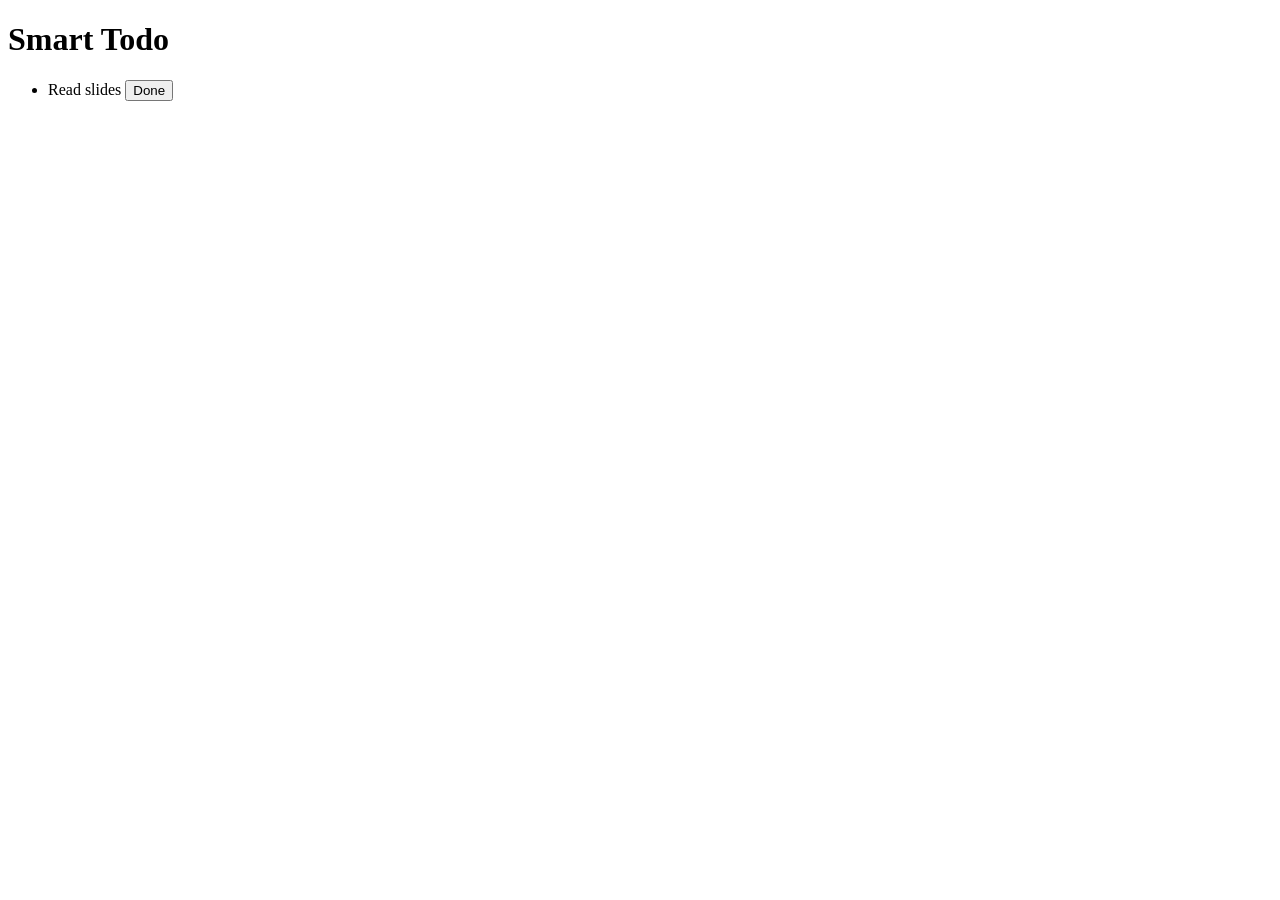
<file: index.html>
<!DOCTYPE html>
<html lang="en">
<head>
    <meta charset="UTF-8">
    <meta name="viewport" content="width=device-width, initial-scale=1.0">
    <title>Smart Todo</title>
</head>
<body>
    <main>
        <h1>Smart Todo</h1>
        <ul aria-label="Todo list">
            <li>
                Read slides
                <button type="button">Done</button>
            </li>
        </ul>
    </main>
</body>
</html>
</file>
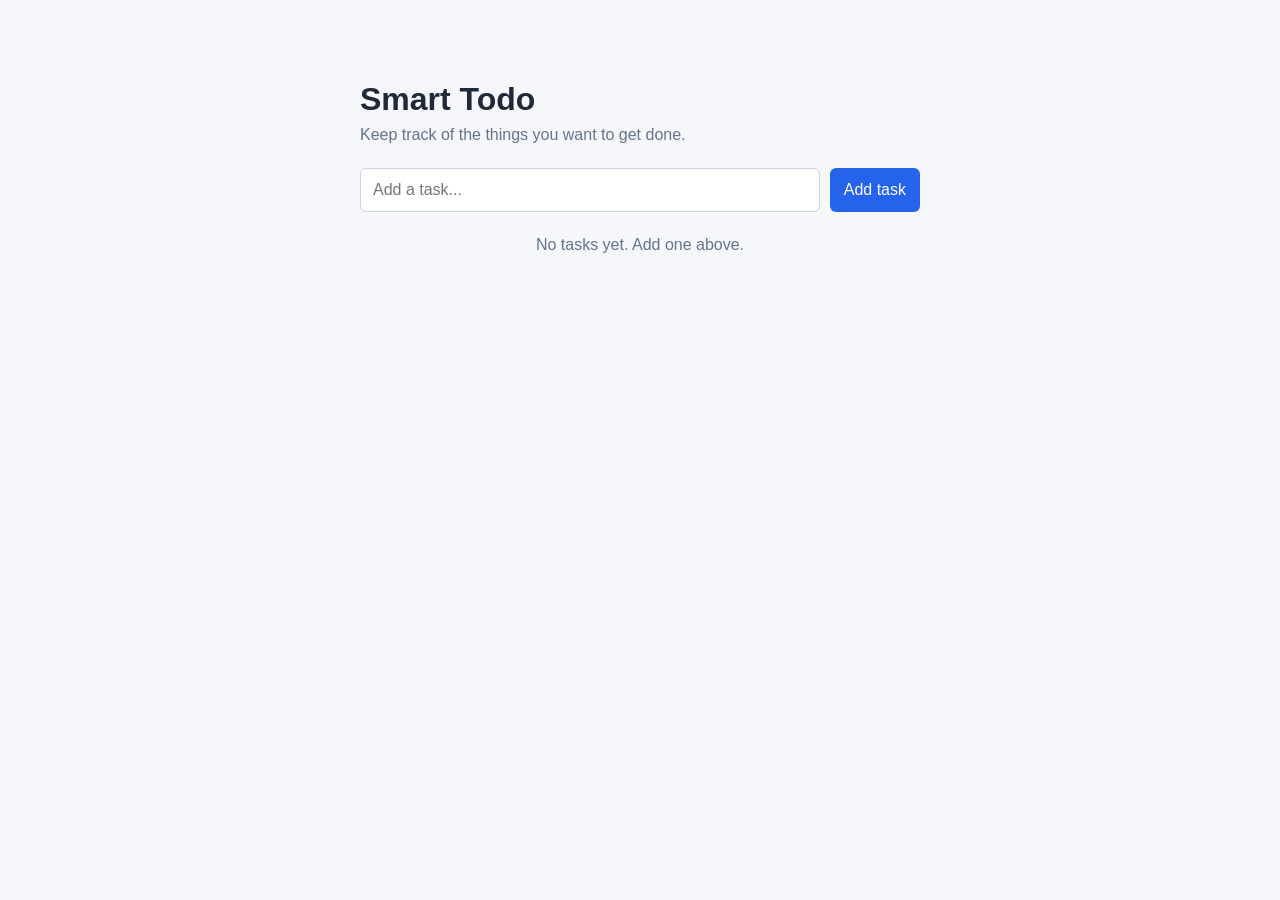
<file: smart_todo 1.html>
<!DOCTYPE html>
<html lang="en">
<head>
    <meta charset="UTF-8">
    <meta name="viewport" content="width=device-width, initial-scale=1.0">
    <title>Smart Todo</title>
    <style>
        * { box-sizing: border-box; }

        body {
            max-width: 600px;
            margin: 40px auto;
            padding: 20px;
            background: #f5f7fa;
            color: #1f2937;
            font-family: Arial, sans-serif;
        }

        h1 { margin-bottom: 8px; }
        .subtitle { margin-top: 0; color: #64748b; }

        form { display: flex; gap: 10px; margin: 24px 0; }

        input {
            flex: 1;
            min-width: 0;
            padding: 12px;
            border: 1px solid #cbd5e1;
            border-radius: 6px;
            font: inherit;
        }

        button {
            padding: 9px 14px;
            border: 0;
            border-radius: 6px;
            background: #2563eb;
            color: white;
            font: inherit;
            cursor: pointer;
        }

        button:hover { background: #1d4ed8; }
        button:focus-visible, input:focus-visible { outline: 3px solid #93c5fd; outline-offset: 2px; }

        ul { list-style: none; padding: 0; }

        li {
            display: flex;
            align-items: center;
            gap: 12px;
            margin-bottom: 10px;
            padding: 14px;
            border: 1px solid #e5e7eb;
            border-radius: 8px;
            background: white;
        }

        li span { flex: 1; overflow-wrap: anywhere; }
        li.completed span { color: #64748b; text-decoration: line-through; }
        .toggle { background: #16a34a; }
        .toggle:hover { background: #15803d; }
        .delete { background: #dc2626; }
        .delete:hover { background: #b91c1c; }
        #empty-message { color: #64748b; text-align: center; }

        @media (max-width: 420px) {
            form { flex-direction: column; }
            form button { width: 100%; }
        }
    </style>
</head>
<body>
    <main>
        <h1>Smart Todo</h1>
        <p class="subtitle">Keep track of the things you want to get done.</p>

        <form id="todo-form">
            <label for="todo-input" hidden>New task</label>
            <input id="todo-input" type="text" placeholder="Add a task..." maxlength="200" required>
            <button type="submit">Add task</button>
        </form>

        <ul id="todo-list" aria-label="Todo list"></ul>
        <p id="empty-message">No tasks yet. Add one above.</p>
    </main>

    <script>
        // Tasks live in this array for as long as the page remains open.
        const todos = [];
        const form = document.querySelector('#todo-form');
        const input = document.querySelector('#todo-input');
        const list = document.querySelector('#todo-list');
        const emptyMessage = document.querySelector('#empty-message');

        function renderTodos() {
            list.replaceChildren();
            emptyMessage.hidden = todos.length > 0;

            todos.forEach((todo, index) => {
                const item = document.createElement('li');
                item.classList.toggle('completed', todo.completed);

                const text = document.createElement('span');
                text.textContent = todo.text;

                const toggleButton = document.createElement('button');
                toggleButton.type = 'button';
                toggleButton.className = 'toggle';
                toggleButton.textContent = todo.completed ? 'Undo' : 'Done';
                toggleButton.setAttribute('aria-label', `${todo.completed ? 'Mark' : 'Complete'} ${todo.text}`);
                toggleButton.addEventListener('click', () => {
                    todos[index].completed = !todos[index].completed;
                    renderTodos();
                });

                const deleteButton = document.createElement('button');
                deleteButton.type = 'button';
                deleteButton.className = 'delete';
                deleteButton.textContent = 'Delete';
                deleteButton.setAttribute('aria-label', `Delete ${todo.text}`);
                deleteButton.addEventListener('click', () => {
                    todos.splice(index, 1);
                    renderTodos();
                });

                item.append(text, toggleButton, deleteButton);
                list.append(item);
            });
        }

        form.addEventListener('submit', (event) => {
            event.preventDefault();
            const text = input.value.trim();
            if (!text) return;

            todos.push({ text, completed: false });
            form.reset();
            input.focus();
            renderTodos();
        });

        renderTodos();
    </script>
</body>
</html>
</file>
